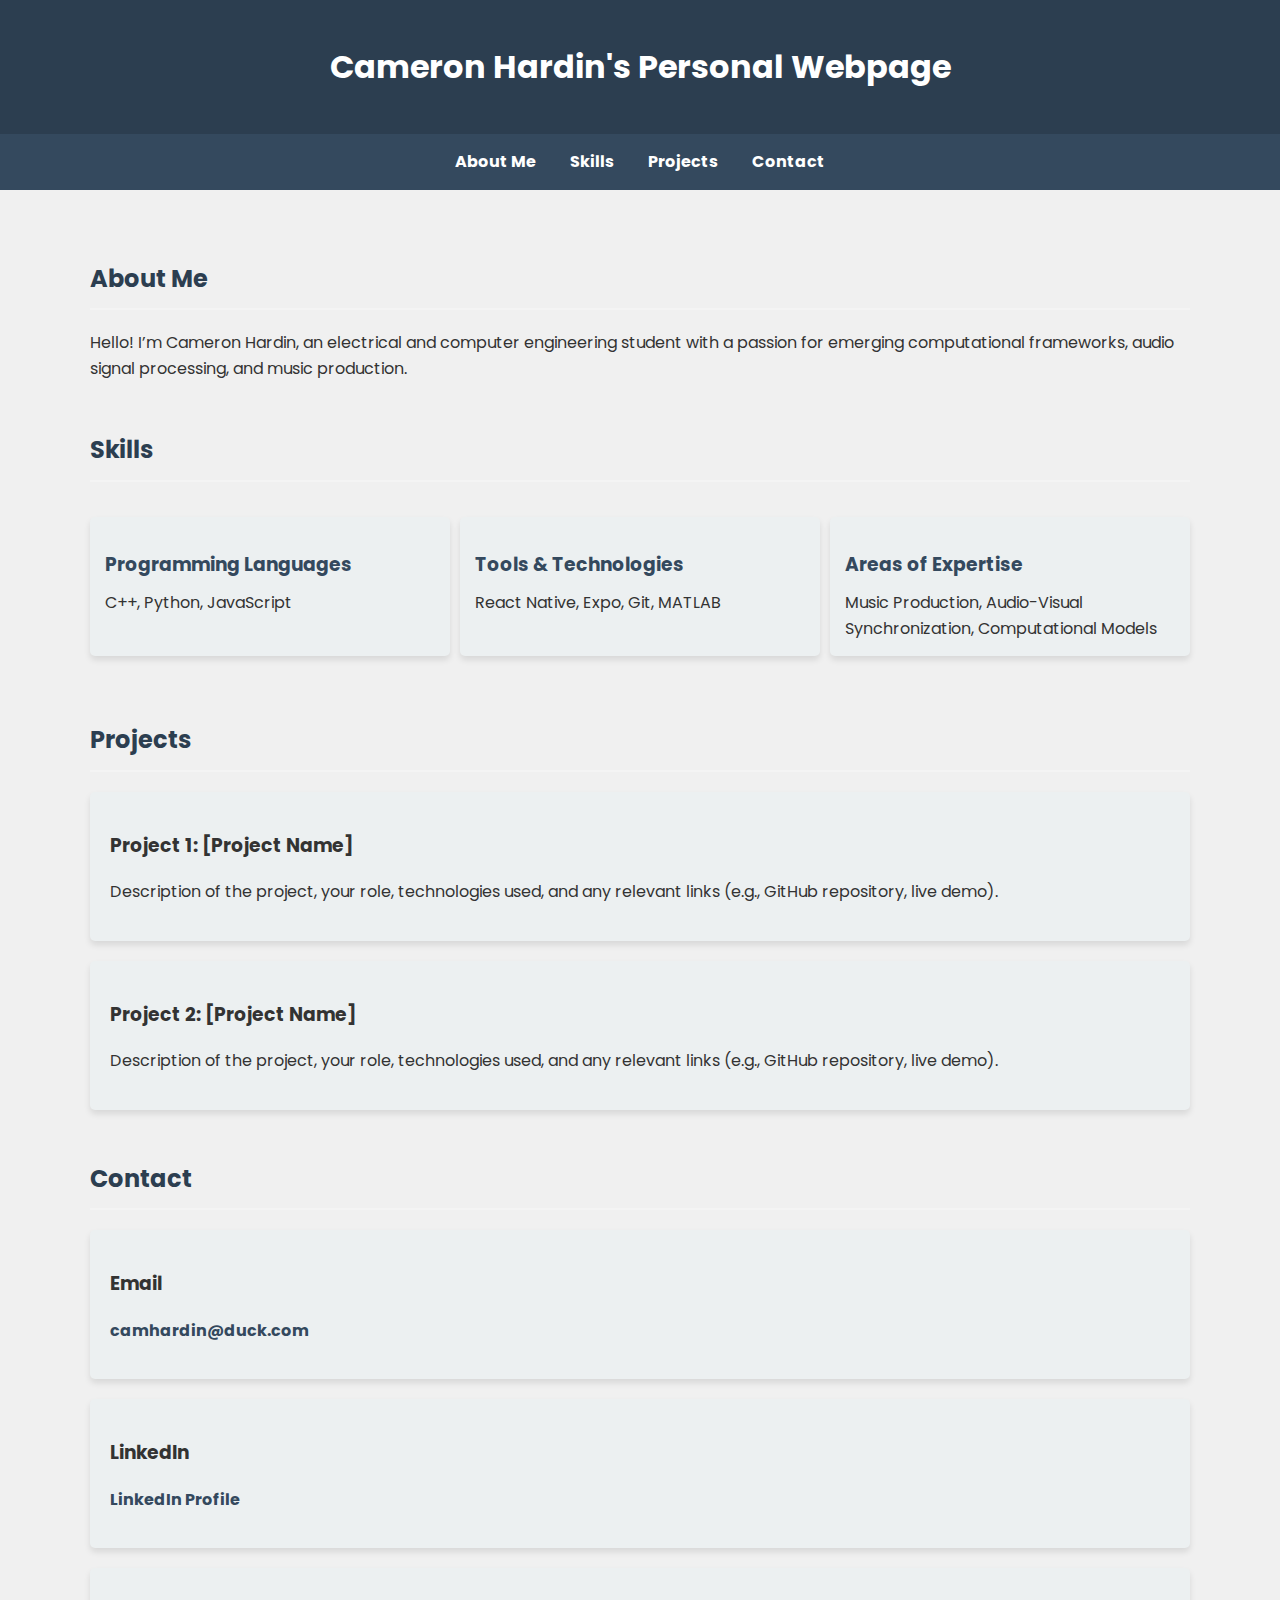
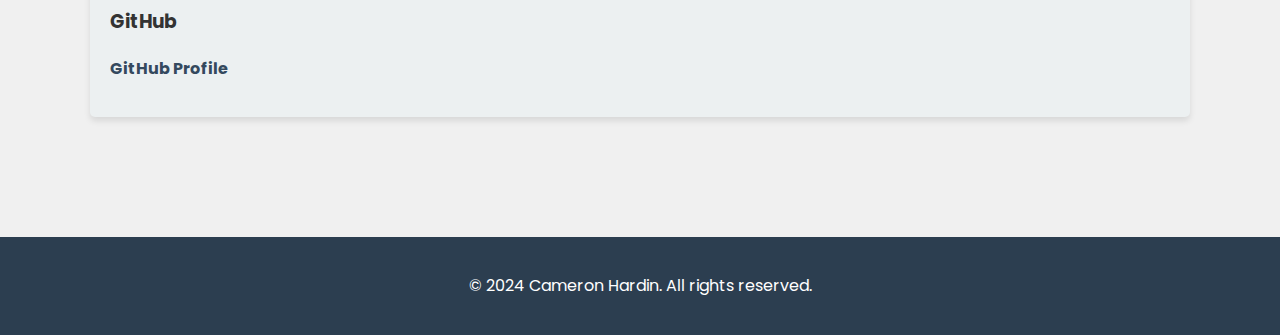
<file: index.html>
<!DOCTYPE html>
<html lang="en">

<head>
    <meta charset="UTF-8">
    <meta name="viewport" content="width=device-width, initial-scale=1.0">
    <title>Cameron Hardin's Personal Webpage</title>
    <link rel="preconnect" href="https://fonts.googleapis.com">
    <link rel="preconnect" href="https://fonts.gstatic.com" crossorigin>
    <link href="https://fonts.googleapis.com/css2?family=Poppins:wght@300;400;600&display=swap" rel="stylesheet">
    <style>
        body {
            font-family: 'Poppins', sans-serif;
            margin: 0;
            background-color: #f0f0f0;
            color: #333;
            line-height: 1.6;
            scroll-behavior: smooth;
        }

        header {
            background-color: #2c3e50;
            color: #fff;
            padding: 20px 0;
            text-align: center;
        }

        nav {
            background: #34495e;
            color: #fff;
            padding: 15px 0;
            text-align: center;
            position: sticky;
            top: 0;
            z-index: 1000;
        }

        nav a {
            color: #fff;
            text-decoration: none;
            margin: 0 15px;
            font-weight: bold;
            transition: color 0.3s ease;
        }

        nav a:hover {
            color: #f39c12;
        }

        .container {
            max-width: 1100px;
            margin: auto;
            padding: 20px;
        }

        section {
            margin: 50px 0;
        }

        h2 {
            color: #2c3e50;
            border-bottom: 2px solid #f4f4f4;
            padding-bottom: 10px;
            margin-bottom: 20px;
        }

        .skills {
            display: flex;
            flex-wrap: wrap;
            justify-content: space-between;
        }

        .skill {
            flex-basis: 30%;
            margin: 15px 0;
            padding: 15px;
            background: #ecf0f1;
            border-radius: 5px;
            box-shadow: 0 4px 6px rgba(0, 0, 0, 0.1);
        }

        .skill h3 {
            margin-bottom: 10px;
            color: #34495e;
        }

        .skill p {
            margin: 0;
        }

        .projects,
        .contact-info {
            display: flex;
            flex-direction: column;
            gap: 20px;
        }

        .project,
        .contact-item {
            background: #ecf0f1;
            padding: 20px;
            border-radius: 5px;
            box-shadow: 0 4px 6px rgba(0, 0, 0, 0.1);
            transition: transform 0.3s ease;
        }

        .project:hover,
        .contact-item:hover {
            transform: translateY(-5px);
        }

        .contact-item a {
            color: #34495e;
            text-decoration: none;
            font-weight: bold;
        }

        .contact-item a:hover {
            color: #f39c12;
        }

        footer {
            background-color: #2c3e50;
            color: #fff;
            text-align: center;
            padding: 20px 0;
            margin-top: 50px;
        }

        /* Responsive Design */
        @media (max-width: 768px) {
            .skills {
                flex-direction: column;
            }

            .skill {
                flex-basis: 100%;
            }
        }
    </style>
</head>

<body>
    <header>
        <h1>Cameron Hardin's Personal Webpage</h1>
    </header>

    <nav>
        <a href="#about">About Me</a>
        <a href="#skills">Skills</a>
        <a href="#projects">Projects</a>
        <a href="#contact">Contact</a>
    </nav>

    <div class="container">
        <!-- About Me Section -->
        <section id="about">
            <h2>About Me</h2>
            <p>
                Hello! I’m Cameron Hardin, an electrical and computer engineering student with a passion for emerging computational frameworks, audio signal processing, and music production.
            </p>
        </section>

        <!-- Skills Section -->
        <section id="skills">
            <h2>Skills</h2>
            <div class="skills">
                <div class="skill">
                    <h3>Programming Languages</h3>
                    <p>C++, Python, JavaScript</p>
                </div>
                <div class="skill">
                    <h3>Tools & Technologies</h3>
                    <p>React Native, Expo, Git, MATLAB</p>
                </div>
                <div class="skill">
                    <h3>Areas of Expertise</h3>
                    <p>Music Production, Audio-Visual Synchronization, Computational Models</p>
                </div>
            </div>
        </section>

        <!-- Projects Section -->
        <section id="projects">
            <h2>Projects</h2>
            <div class="projects">
                <div class="project">
                    <h3>Project 1: [Project Name]</h3>
                    <p>Description of the project, your role, technologies used, and any relevant links (e.g., GitHub repository, live demo).</p>
                </div>
                <div class="project">
                    <h3>Project 2: [Project Name]</h3>
                    <p>Description of the project, your role, technologies used, and any relevant links (e.g., GitHub repository, live demo).</p>
                </div>
                <!-- Add more projects as needed -->
            </div>
        </section>

        <!-- Contact Section -->
        <section id="contact">
            <h2>Contact</h2>
            <div class="contact-info">
                <div class="contact-item">
                    <h3>Email</h3>
                    <p><a href="mailto:camhardin@duck.com">camhardin@duck.com</a></p>
                </div>
                <div class="contact-item">
                    <h3>LinkedIn</h3>
                    <p><a href="https://www.linkedin.com/in/cameron-hardin-0b2995264" target="_blank">LinkedIn Profile</a></p>
                </div>
                <div class="contact-item">
                    <h3>GitHub</h3>
                    <p><a href="https://github.com/CamKHardin" target="_blank">GitHub Profile</a></p>
                </div>
            </div>
        </section>
    </div>

    <footer>
        <p>&copy; 2024 Cameron Hardin. All rights reserved.</p>
    </footer>
</body>

</html>
</file>
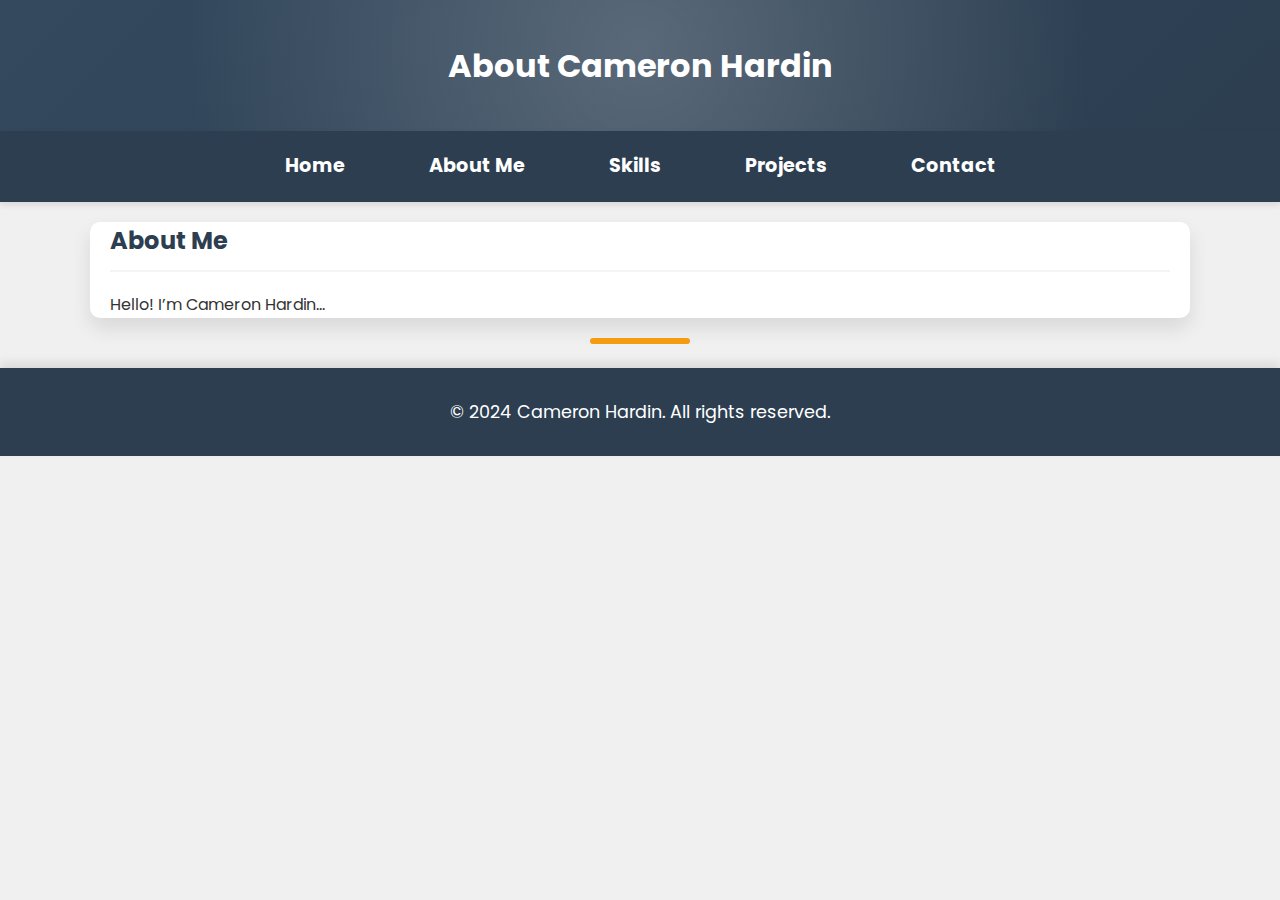
<file: about.html>
<!DOCTYPE html>
<html lang="en">

<head>
    <meta charset="UTF-8">
    <meta name="viewport" content="width=device-width, initial-scale=1.0">
    <title>About Me - Cameron Hardin</title>
    <link href="https://fonts.googleapis.com/css2?family=Poppins:wght@300;400;600&display=swap" rel="stylesheet">
    <link rel="stylesheet" href="styles.css"> <!-- Optional: external stylesheet -->
</head>

<body>
    <header>
        <h1>About Cameron Hardin</h1>
    </header>

    <nav>
        <a href="index.html">Home</a>
        <a href="about.html">About Me</a>
        <a href="skills.html">Skills</a>
        <a href="projects.html">Projects</a>
        <a href="contact.html">Contact</a>
    </nav>

    <div class="container">
        <section>
            <h2>About Me</h2>
            <p>Hello! I’m Cameron Hardin...</p>
        </section>
    </div>

    <footer>
        <p>&copy; 2024 Cameron Hardin. All rights reserved.</p>
    </footer>
</body>

</html>
</file>
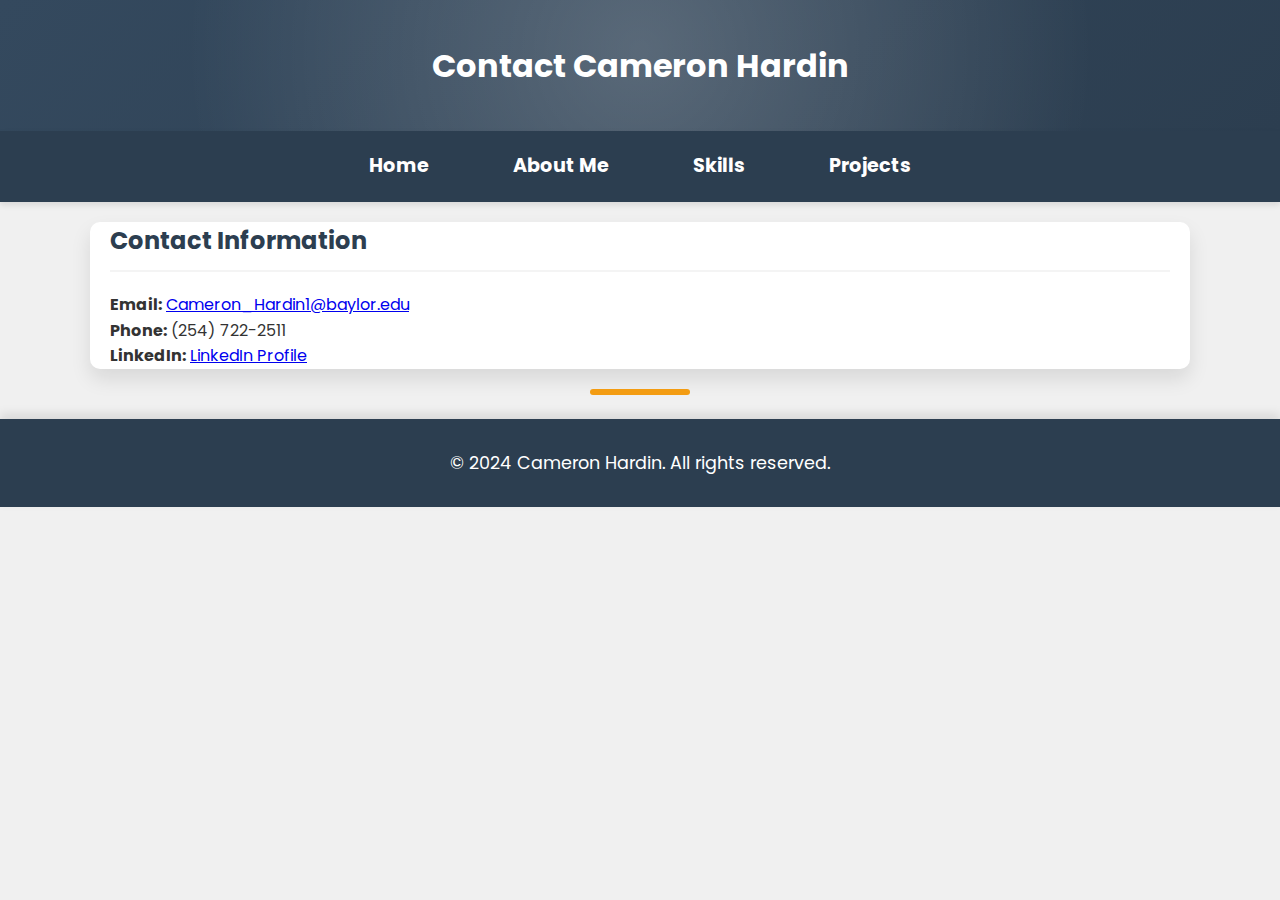
<file: contact.html>
<!DOCTYPE html>
<html lang="en">

<head>
    <meta charset="UTF-8">
    <meta name="viewport" content="width=device-width, initial-scale=1.0">
    <title>Contact - Cameron Hardin</title>
    <link href="https://fonts.googleapis.com/css2?family=Poppins:wght@300;400;600&display=swap" rel="stylesheet">
    <link rel="stylesheet" href="styles.css">
</head>

<body>
    <header>
        <h1>Contact Cameron Hardin</h1>
    </header>

    <nav>
        <a href="index.html">Home</a>
        <a href="about.html">About Me</a>
        <a href="skills.html">Skills</a>
        <a href="projects.html">Projects</a>
    </nav>

    <div class="container">
        <section>
            <h2>Contact Information</h2>
            <p><strong>Email:</strong> <a href="mailto:Cameron_Hardin1@baylor.edu">Cameron_Hardin1@baylor.edu</a></p>
            <p><strong>Phone:</strong> (254) 722-2511</p>
            <p><strong>LinkedIn:</strong> <a href="https://www.linkedin.com/in/CameronKHardin" target="_blank">LinkedIn Profile</a></p>
        </section>
    </div>

    <footer>
        <p>&copy; 2024 Cameron Hardin. All rights reserved.</p>
    </footer>
</body>

</html>
</file>
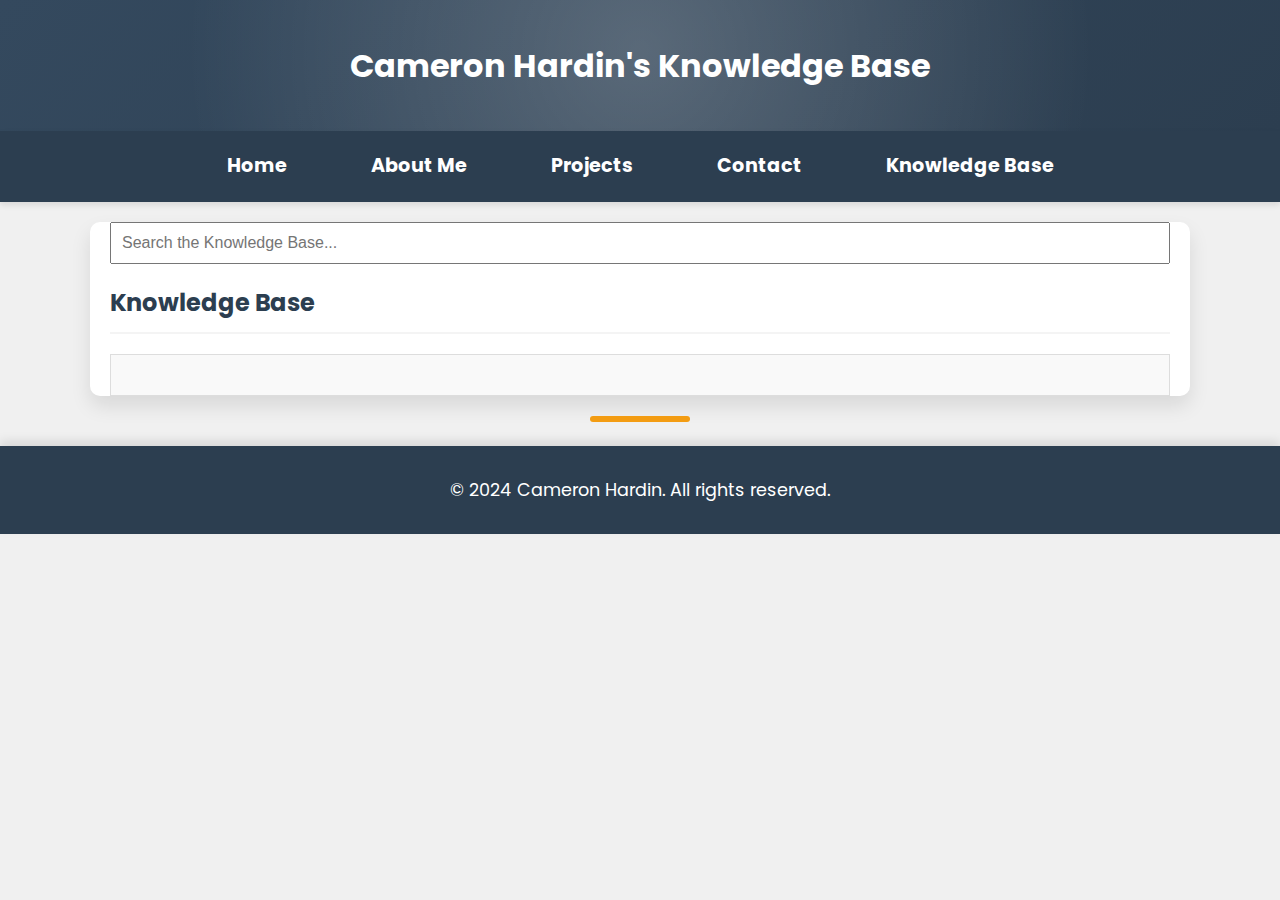
<file: knowledge.html>
<!DOCTYPE html>
<html lang="en">
<head>
    <meta charset="UTF-8">
    <meta name="viewport" content="width=device-width, initial-scale=1.0">
    <title>Knowledge Base - Cameron Hardin</title>
    <link href="https://fonts.googleapis.com/css2?family=Poppins:wght@300;400;600&display=swap" rel="stylesheet">
    <link rel="stylesheet" href="styles.css">
    <style>
        #searchBar {
            width: 100%;
            padding: 10px;
            margin-bottom: 20px;
            font-size: 16px;
        }
        #knowledge-content {
            max-height: 500px;
            overflow-y: auto;
            border: 1px solid #ddd;
            padding: 20px;
            background-color: #f9f9f9;
        }
        .hidden {
            display: none;
        }
    </style>
</head>

<body>
    <header>
        <h1>Cameron Hardin's Knowledge Base</h1>
    </header>

    <nav>
        <a href="index.html">Home</a>
        <a href="about.html">About Me</a>
        <a href="projects.html">Projects</a>
        <a href="contact.html">Contact</a>
        <a href="knowledge.html">Knowledge Base</a>
    </nav>

    <div class="container">
        <!-- Search bar -->
        <input type="text" id="searchBar" placeholder="Search the Knowledge Base...">
        <section id="knowledge">
            <h2>Knowledge Base</h2>
            <div id="knowledge-content"></div> <!-- This block will hold the fetched knowledge base content -->
        </section>
    </div>

    <footer>
        <p>&copy; 2024 Cameron Hardin. All rights reserved.</p>
    </footer>

    <script>
        async function fetchMarkdownFile() {
            // Fetch the knowledge_base.md file from your GitHub repository
            const response = await fetch('https://raw.githubusercontent.com/CamKHardin/CamKHardin.github.io/main/knowledge_base.md');
            const fileContent = await response.text();
            displayContent(fileContent);
        }

        function displayContent(content) {
            const knowledgeContent = document.getElementById('knowledge-content');
            const parsedContent = parseMarkdown(content);
            knowledgeContent.innerHTML = parsedContent;

            enableSearch(); // Call search functionality after rendering
        }

        function parseMarkdown(content) {
            // Simple markdown to HTML converter (for rendering in the block)
            let htmlContent = content
                .replace(/^# (.*$)/gim, '<h1>$1</h1>')         // H1
                .replace(/^## (.*$)/gim, '<h2>$1</h2>')        // H2
                .replace(/^### (.*$)/gim, '<h3>$1</h3>')       // H3
                .replace(/^\*\*(.*)\*\*/gim, '<strong>$1</strong>') // Bold
                .replace(/^- (.*$)/gim, '<li>$1</li>')         // List items
                .replace(/\n/gim, '<br />');                   // New line to <br>

            return `<ul>${htmlContent}</ul>`;
        }

        // Search functionality
        function enableSearch() {
            const searchBar = document.getElementById('searchBar');
            searchBar.addEventListener('input', function() {
                const filter = searchBar.value.toLowerCase();
                const content = document.getElementById('knowledge-content');
                const listItems = content.getElementsByTagName('li');

                for (let i = 0; i < listItems.length; i++) {
                    const text = listItems[i].textContent.toLowerCase();
                    if (text.includes(filter)) {
                        listItems[i].classList.remove('hidden');
                    } else {
                        listItems[i].classList.add('hidden');
                    }
                }
            });
        }

        // Fetch and display the markdown content on page load
        fetchMarkdownFile();
    </script>
</body>
</html>
</file>
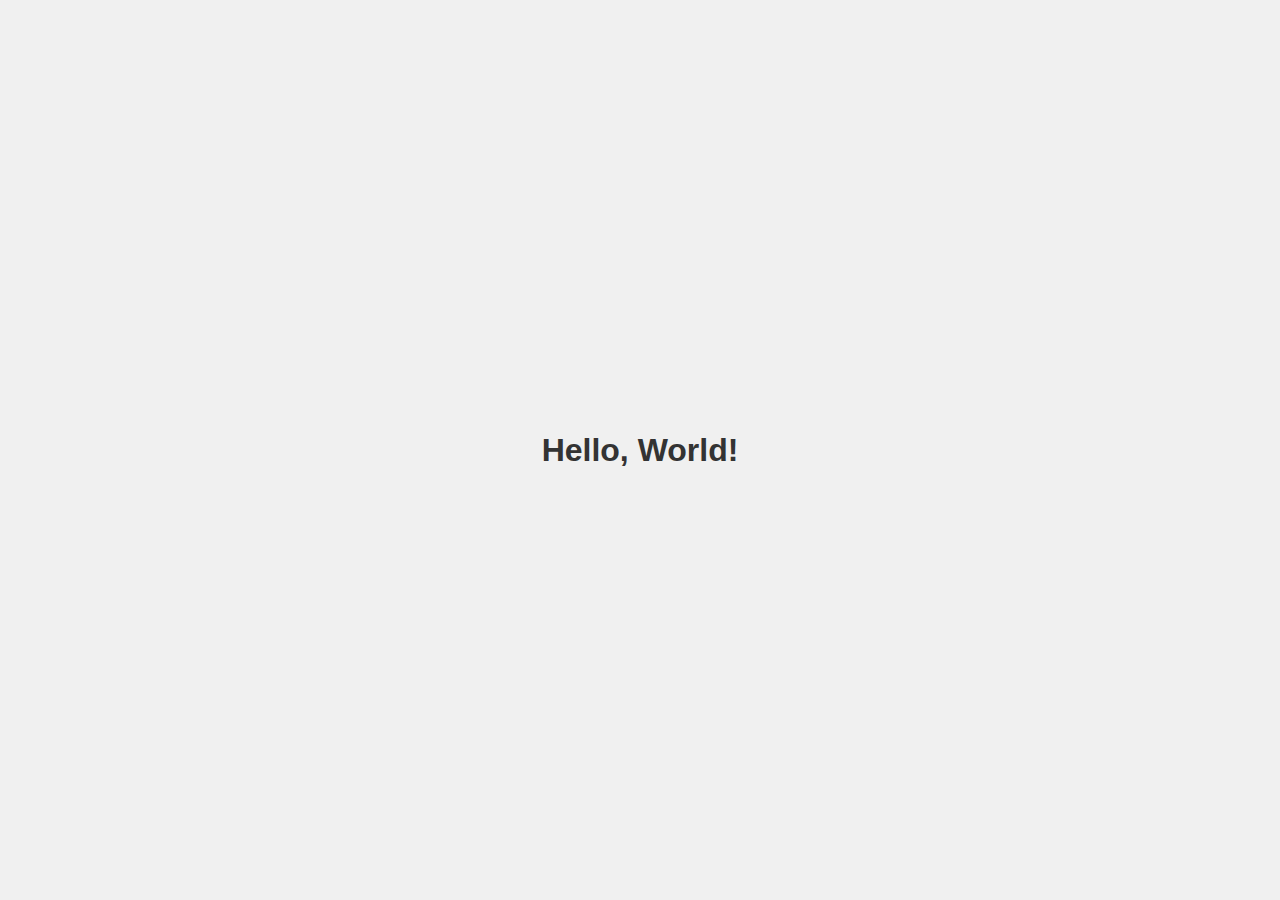
<file: myWebsite.html>
<!DOCTYPE html>
<html lang="en">
<head>
    <meta charset="UTF-8">
    <meta name="viewport" content="width=device-width, initial-scale=1.0">
    <title>My Personal Webpage</title>
    <style>
        body {
            font-family: Arial, sans-serif;
            display: flex;
            justify-content: center;
            align-items: center;
            height: 100vh;
            margin: 0;
            background-color: #f0f0f0;
        }
        h1 {
            color: #333;
        }
    </style>
</head>
<body>
    <h1>Hello, World!</h1>
</body>
</html>
</file>
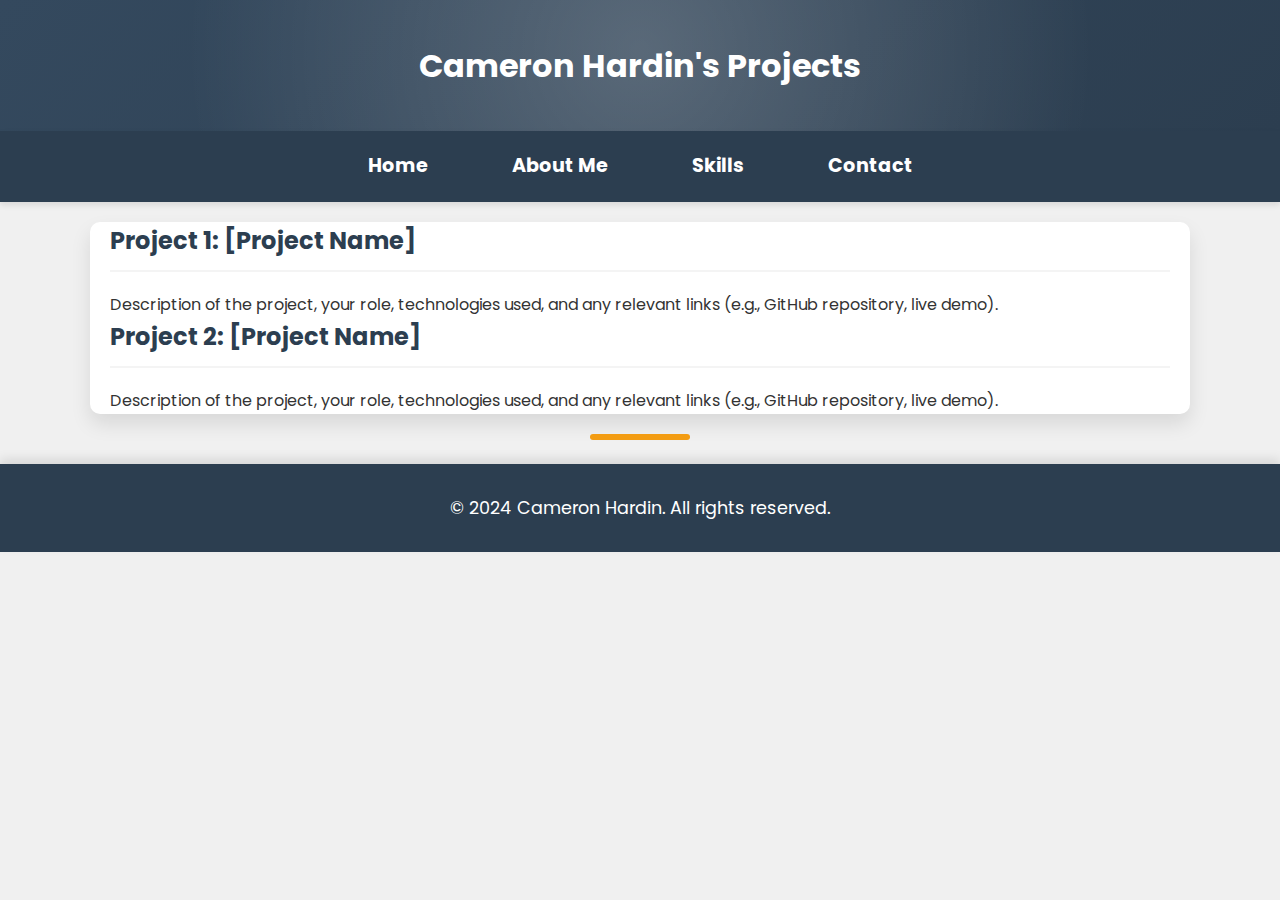
<file: projects.html>
<!DOCTYPE html>
<html lang="en">

<head>
    <meta charset="UTF-8">
    <meta name="viewport" content="width=device-width, initial-scale=1.0">
    <title>Projects - Cameron Hardin</title>
    <link href="https://fonts.googleapis.com/css2?family=Poppins:wght@300;400;600&display=swap" rel="stylesheet">
    <link rel="stylesheet" href="styles.css">
</head>

<body>
    <header>
        <h1>Cameron Hardin's Projects</h1>
    </header>

    <nav>
        <a href="index.html">Home</a>
        <a href="about.html">About Me</a>
        <a href="skills.html">Skills</a>
        <a href="contact.html">Contact</a>
    </nav>

    <div class="container">
        <section>
            <h2>Project 1: [Project Name]</h2>
            <p>Description of the project, your role, technologies used, and any relevant links (e.g., GitHub repository, live demo).</p>
        </section>

        <section>
            <h2>Project 2: [Project Name]</h2>
            <p>Description of the project, your role, technologies used, and any relevant links (e.g., GitHub repository, live demo).</p>
        </section>
    </div>

    <footer>
        <p>&copy; 2024 Cameron Hardin. All rights reserved.</p>
    </footer>
</body>

</html>
</file>
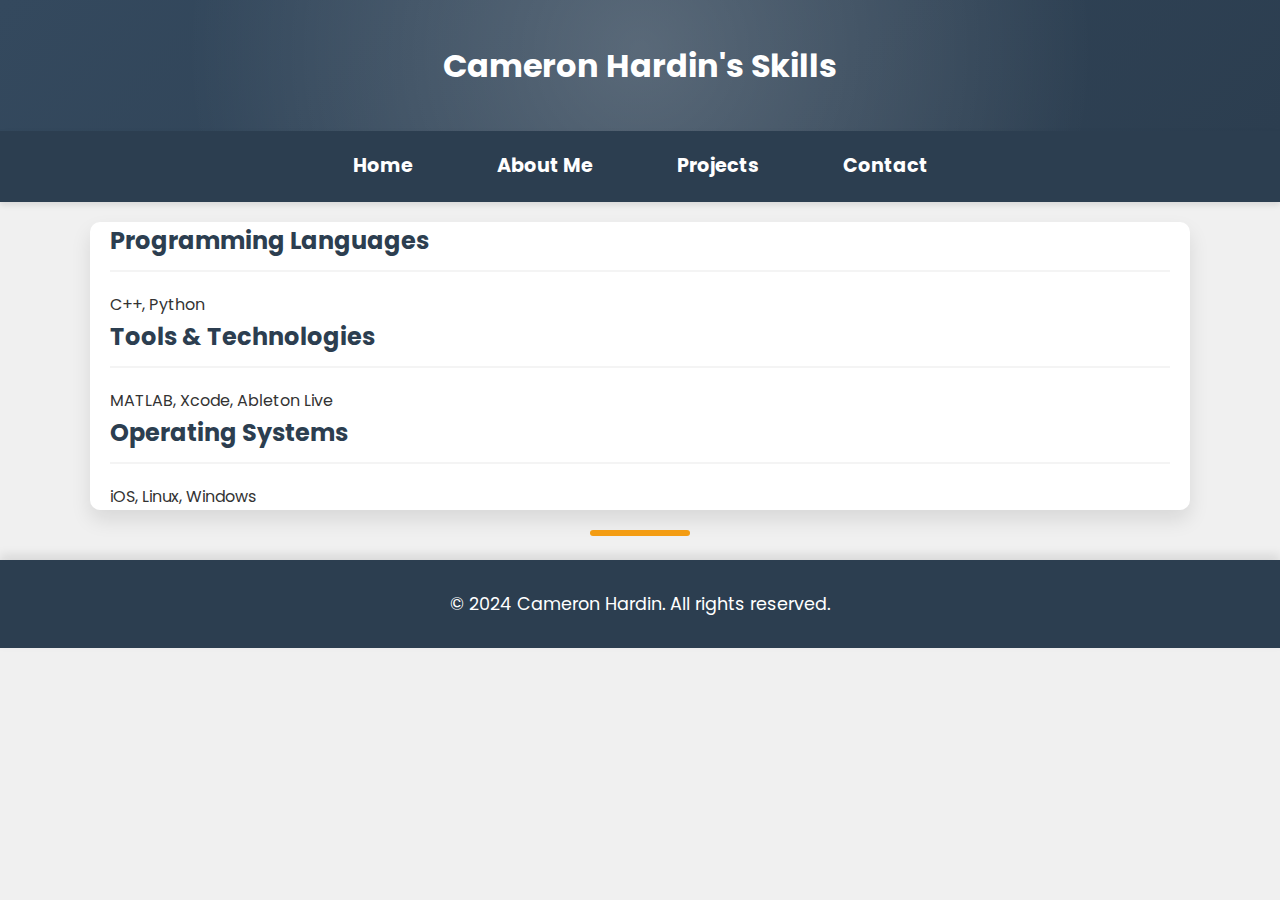
<file: skills.html>
<!DOCTYPE html>
<html lang="en">

<head>
    <meta charset="UTF-8">
    <meta name="viewport" content="width=device-width, initial-scale=1.0">
    <title>Skills - Cameron Hardin</title>
    <link href="https://fonts.googleapis.com/css2?family=Poppins:wght@300;400;600&display=swap" rel="stylesheet">
    <link rel="stylesheet" href="styles.css">
</head>

<body>
    <header>
        <h1>Cameron Hardin's Skills</h1>
    </header>

    <nav>
        <a href="index.html">Home</a>
        <a href="about.html">About Me</a>
        <a href="projects.html">Projects</a>
        <a href="contact.html">Contact</a>
    </nav>

    <div class="container">
        <section>
            <h2>Programming Languages</h2>
            <p>C++, Python</p>
        </section>

        <section>
            <h2>Tools & Technologies</h2>
            <p>MATLAB, Xcode, Ableton Live</p>
        </section>

        <section>
            <h2>Operating Systems</h2>
            <p>iOS, Linux, Windows</p>
        </section>
    </div>

    <footer>
        <p>&copy; 2024 Cameron Hardin. All rights reserved.</p>
    </footer>
</body>

</html>
</file>
<file: styles.css>
/* Reset some default browser styling */
* {
    margin: 0;
    padding: 0;
    box-sizing: border-box;
}

/* General body styling */
body {
    font-family: 'Poppins', sans-serif;
    background-color: #f0f0f0;
    color: #333;
    line-height: 1.6;
    scroll-behavior: smooth;
    transition: background-color 0.5s ease-in-out;
}

/* Header styling */
header {
    background: linear-gradient(135deg, #34495e, #2c3e50);
    color: white;
    padding: 40px 0;
    text-align: center;
    box-shadow: 0px 5px 10px rgba(0, 0, 0, 0.3);
    position: relative;
    overflow: hidden;
}

header::after {
    content: '';
    position: absolute;
    top: -50px;
    left: 0;
    right: 0;
    height: 200px;
    background: radial-gradient(circle at center, rgba(255, 255, 255, 0.2) 0%, transparent 70%);
    animation: pulse 6s infinite;
}

@keyframes pulse {
    0% { transform: scale(0.8); opacity: 0; }
    50% { transform: scale(1); opacity: 1; }
    100% { transform: scale(1.2); opacity: 0; }
}

/* Navigation bar */
nav {
    background: #2c3e50;
    padding: 20px 0;
    text-align: center;
    position: sticky;
    top: 0;
    z-index: 1000;
    box-shadow: 0 3px 6px rgba(0, 0, 0, 0.1);
}

nav a {
    color: white;
    font-weight: bold;
    text-decoration: none;
    margin: 0 20px;
    padding: 10px 20px;
    transition: all 0.3s ease-in-out;
    position: relative;
    font-size: 1.2em;
}

nav a:hover {
    color: #f39c12;
    transform: scale(1.1);
    text-shadow: 2px 2px 5px rgba(0, 0, 0, 0.3);
}

nav a::before {
    content: '';
    position: absolute;
    bottom: -5px;
    left: 50%;
    width: 0;
    height: 3px;
    background-color: #f39c12;
    transition: all 0.3s ease-in-out;
}

nav a:hover::before {
    left: 0;
    width: 100%;
}

/* Main container for sections */
.container {
    max-width: 1100px;
    margin: 20px auto;
    padding: 0 20px;
    background: white;
    border-radius: 10px;
    box-shadow: 0px 10px 20px rgba(0, 0, 0, 0.1);
    animation: fadeIn 1.2s ease-in-out;
}

/* Animation for section appearance */
@keyframes fadeIn {
    0% { opacity: 0; transform: translateY(20px); }
    100% { opacity: 1; transform: translateY(0); }
}

/* Section headings */
h2 {
    color: #2c3e50;
    border-bottom: 2px solid #f4f4f4;
    padding-bottom: 10px;
    margin-bottom: 20px;
    position: relative;
    animation: slideIn 1s ease-in-out;
}

@keyframes slideIn {
    0% { transform: translateX(-100%); opacity: 0; }
    100% { transform: translateX(0); opacity: 1; }
}

/* Skill cards */
.skills {
    display: flex;
    flex-wrap: wrap;
    justify-content: space-between;
    gap: 20px;
}

.skill {
    flex-basis: 30%;
    background-color: #ecf0f1;
    padding: 20px;
    border-radius: 10px;
    box-shadow: 0 10px 15px rgba(0, 0, 0, 0.1);
    transition: transform 0.4s ease-in-out, box-shadow 0.4s ease-in-out;
    position: relative;
    overflow: hidden;
}

.skill::before {
    content: '';
    position: absolute;
    top: -150px;
    right: -150px;
    width: 300px;
    height: 300px;
    background: rgba(255, 255, 255, 0.3);
    border-radius: 50%;
    transform: scale(1);
    transition: all 0.5s ease-in-out;
}

.skill:hover::before {
    transform: scale(1.5);
}

.skill:hover {
    transform: translateY(-10px);
    box-shadow: 0 15px 30px rgba(0, 0, 0, 0.2);
}

.skill h3 {
    margin-bottom: 15px;
    color: #34495e;
    text-align: center;
}

.skill p {
    margin: 0;
    text-align: center;
}

/* Project cards */
.projects, .contact-info {
    display: flex;
    flex-direction: column;
    gap: 30px;
}

.project, .contact-item {
    background-color: #ecf0f1;
    padding: 20px;
    border-radius: 10px;
    box-shadow: 0 8px 20px rgba(0, 0, 0, 0.1);
    position: relative;
    overflow: hidden;
    transition: transform 0.4s ease-in-out;
}

.project:hover, .contact-item:hover {
    transform: translateY(-10px);
}

.project h3, .contact-item h3 {
    margin-bottom: 10px;
    color: #34495e;
    text-align: center;
}

.project:hover {
    box-shadow: 0 15px 30px rgba(0, 0, 0, 0.2);
}

/* Links in project and contact */
.contact-item a, .project a {
    color: #34495e;
    text-decoration: none;
    font-weight: bold;
    transition: color 0.3s ease;
}

.contact-item a:hover, .project a:hover {
    color: #f39c12;
    text-decoration: underline;
}

/* Footer */
footer {
    background-color: #2c3e50;
    color: white;
    text-align: center;
    padding: 30px 0;
    position: relative;
    margin-top: 50px;
    box-shadow: 0 -5px 10px rgba(0, 0, 0, 0.1);
}

footer p {
    margin: 0;
    font-size: 1.1em;
}

/* Footer decorative effect */
footer::before {
    content: '';
    position: absolute;
    top: -30px;
    left: 50%;
    transform: translateX(-50%);
    width: 100px;
    height: 6px;
    background: #f39c12;
    border-radius: 3px;
}

/* Responsiveness */
@media (max-width: 768px) {
    .skills {
        flex-direction: column;
    }
    
    .skill {
        flex-basis: 100%;
    }

    nav a {
        font-size: 1em;
        margin: 0 10px;
    }
}

@media (max-width: 500px) {
    header h1 {
        font-size: 1.8em;
    }

    nav a {
        font-size: 0.9em;
    }
}
</file>
